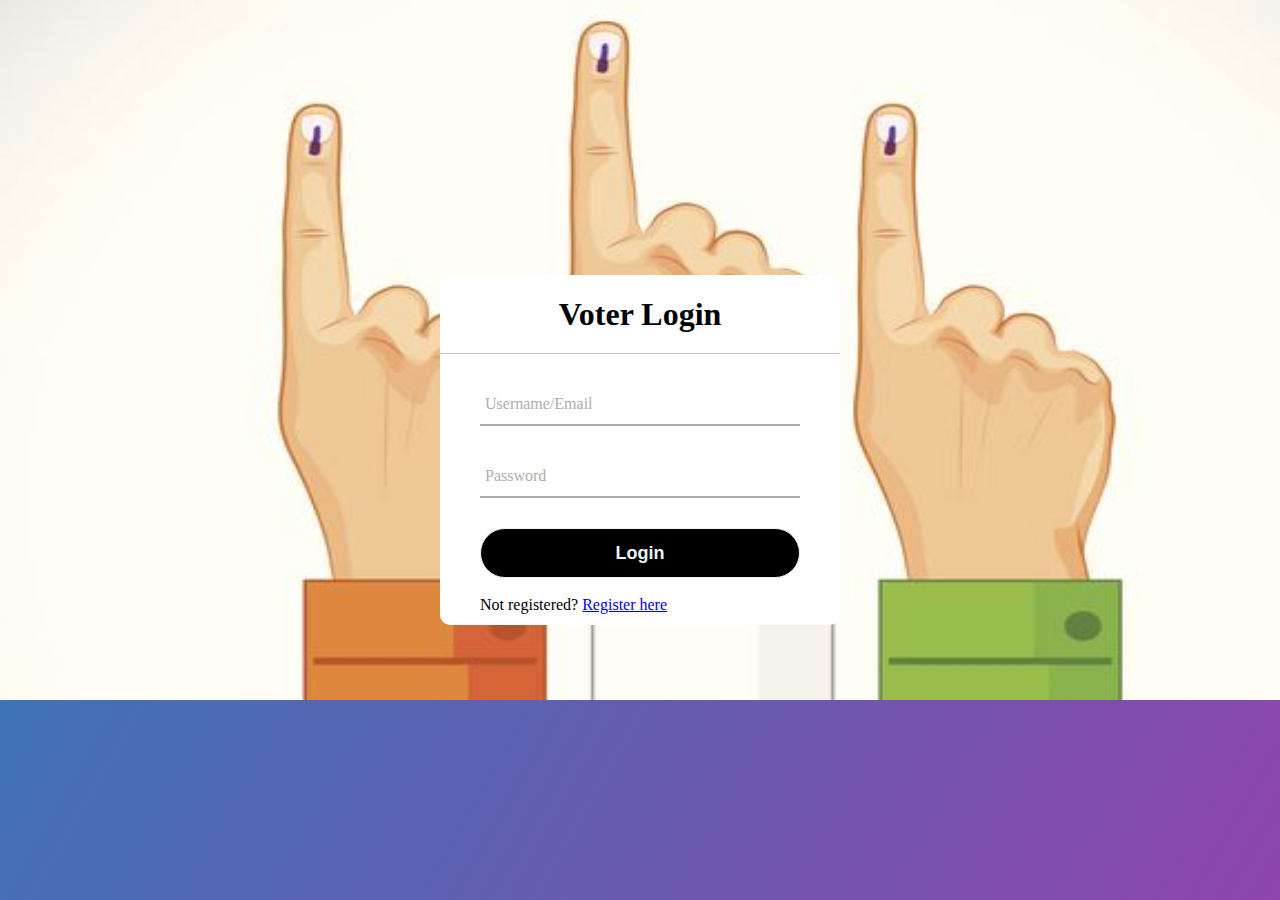
<file: index.html>
<!DOCTYPE html>
<html lang="en" dir="ltr">
  <head>
    <meta charset="utf-8">
    <title> Login Form</title>
    <style type="text/css">
    body{
  margin: 0;
  padding: 0;
  font-family: montserrat;
  background: linear-gradient(120deg,#2980b9, #8e44ad);
  height: 100vh;
  overflow: hidden;
}
.center{
  position: absolute;
  top: 50%;
  left: 50%;
  transform: translate(-50%, -50%);
  width: 400px;
  background:white;
  border-radius: 10px;
  height: 350px;
  
}
.center h1{
  text-align: center;
  padding: 0 0 20px 0;
  border-bottom: 1px solid silver;
}
.center form{
  padding: 0 40px;
  box-sizing: border-box;
}
form .txt_field{
  position: relative;
  border-bottom: 2px solid #adadad;
  margin: 30px 0;
}
.txt_field input{
  width: 100%;
  padding: 0 5px;
  height: 40px;
  font-size: 16px;
  border: none;
  background: none;
  outline: none;
}
.txt_field label{
  position: absolute;
  top: 50%;
  left: 5px;
  color: #adadad;
  transform: translateY(-50%);
  font-size: 16px;
  pointer-events: none;
  transition: .5s;
}
.txt_field span::before{
  content: '';
  position: absolute;
  top: 40px;
  left: 0;
  width: 0%;
  height: 2px;
  background: #2691d9;
  transition: .5s;
}
.txt_field input:focus ~ label,
.txt_field input:valid ~ label{
  top: -5px;
  color: #2691d9;
}
.txt_field input:focus ~ span::before,
.txt_field input:valid ~ span::before{
  width: 100%;
}
.pass{
  margin: -5px 0 20px 5px;
  color: #a6a6a6;
  cursor: pointer;
}
.pass:hover{
  text-decoration: underline;
}
input[type="submit"]{
  width: 100%;
  height: 50px;
  border: 1px solid;
  background: black;
  border-radius: 25px;
  font-size: 18px;
  color: #e9f4fb;
  font-weight: 700;
  cursor: pointer;
  outline: none;
}
input[type="submit"]:hover{
  border-color:black;
  transition: .5s;
}


    </style>
  </head>
  <body>
      <img src="images/vote.jpeg" width="1400px" height="700px">
    <div class="center">
      <h1>Voter Login</h1>
      <form method="post" action="checklogin.php" onsubmit="return loginvalidate(this)">
        <div class="txt_field">
          <input type="text" name="myusername" id="myusername" required>
          <span></span>
          <label>Username/Email</label>
        </div>
        <div class="txt_field">
          <input type="password" name="mypassword" id="mypassword" required>
          <span></span>
          <label>Password </label>
        </div>
        <input type="submit" name="submit" value="Login"><br>
    
        <div class="signup_link">
          <br>
          Not registered? <a href="registeracc.php">Register here</a>
        </div>
       
      </form>
    </div>

  </body>
</html>
</file>
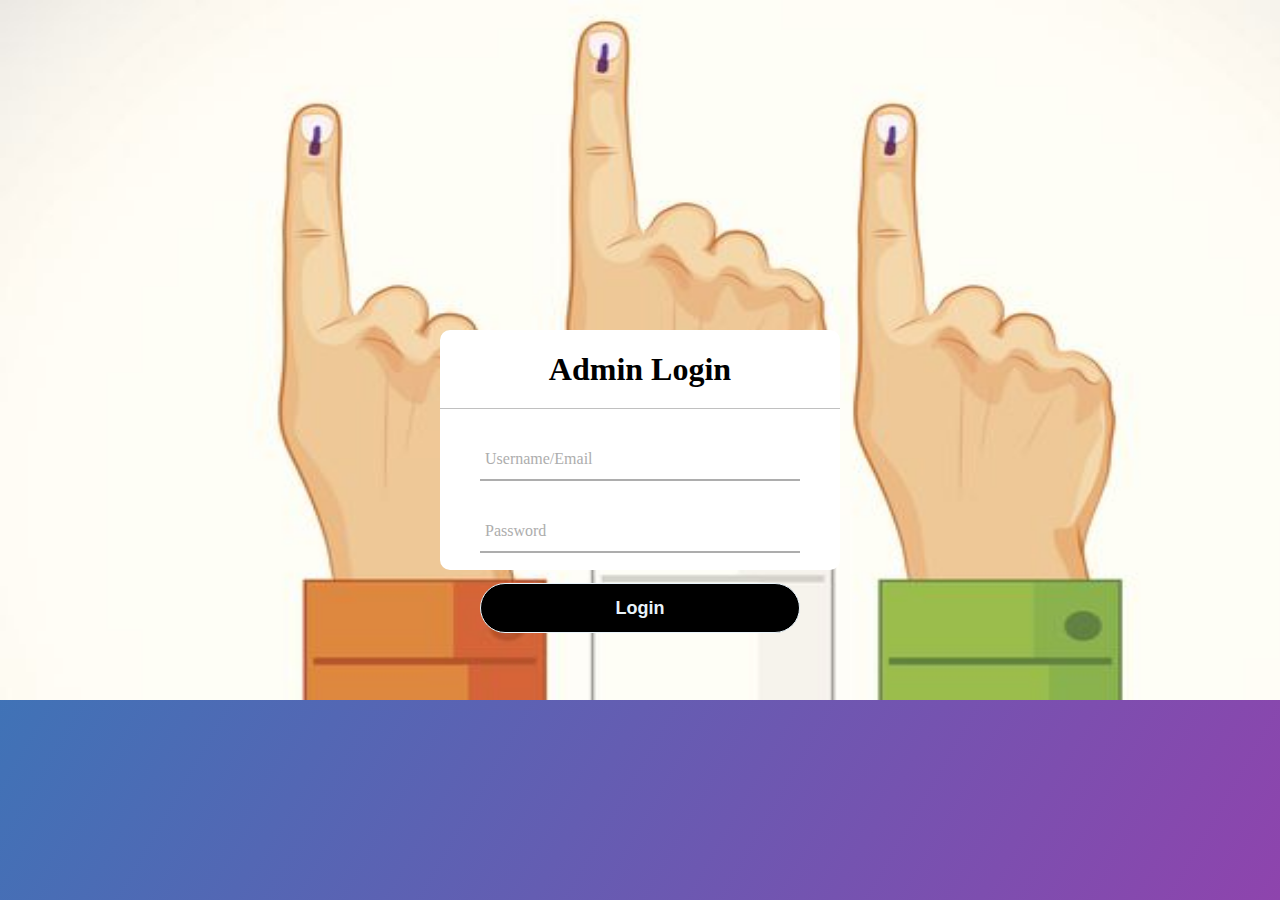
<file: admin/login.html>
<!DOCTYPE html>
<html lang="en" dir="ltr">
  <head>
    <meta charset="utf-8">
    <title> Login Form</title>
    <style type="text/css">
    body{
  margin: 0;
  padding: 0;
  font-family: montserrat;
  background: linear-gradient(120deg,#2980b9, #8e44ad);
  height: 100vh;
  overflow: hidden;
}
.center{
  position: absolute;
  top: 50%;
  left: 50%;
  transform: translate(-50%, -50%);
  width: 400px;
  background:white;
  border-radius: 10px;
  height:240px;
}
.center h1{
  text-align: center;
  padding: 0 0 20px 0;
  border-bottom: 1px solid silver;
}
.center form{
  padding: 0 40px;
  box-sizing: border-box;
}
form .txt_field{
  position: relative;
  border-bottom: 2px solid #adadad;
  margin: 30px 0;
}
.txt_field input{
  width: 100%;
  padding: 0 5px;
  height: 40px;
  font-size: 16px;
  border: none;
  background: none;
  outline: none;
}
.txt_field label{
  position: absolute;
  top: 50%;
  left: 5px;
  color: #adadad;
  transform: translateY(-50%);
  font-size: 16px;
  pointer-events: none;
  transition: .5s;
}
.txt_field span::before{
  content: '';
  position: absolute;
  top: 40px;
  left: 0;
  width: 0%;
  height: 2px;
  background: #2691d9;
  transition: .5s;
}
.txt_field input:focus ~ label,
.txt_field input:valid ~ label{
  top: -5px;
  color: #2691d9;
}
.txt_field input:focus ~ span::before,
.txt_field input:valid ~ span::before{
  width: 100%;
}
.pass{
  margin: -5px 0 20px 5px;
  color: #a6a6a6;
  cursor: pointer;
}
.pass:hover{
  text-decoration: underline;
}
input[type="submit"]{
  width: 100%;
  height: 50px;
  border: 1px solid;
  background: black;
  border-radius: 25px;
  font-size: 18px;
  color: #e9f4fb;
  font-weight: 700;
  cursor: pointer;
  outline: none;
}
input[type="submit"]:hover{
  border-color:black;
  transition: .5s;
}


    </style>
  </head>
  <body>
      <img src="images/vote.jpeg" width="1400px" height="700px">
    <div class="center">
      <h1>Admin Login</h1>
      <form method="post" action="checklogin.php" onsubmit="return loginvalidate(this)">
        <div class="txt_field">
          <input type="text" name="myusername" id="myusername" required>
          <span></span>
          <label>Username/Email</label>
        </div>
        <div class="txt_field">
          <input type="password" name="mypassword" id="mypassword" required>
          <span></span>
          <label>Password</label>
        </div>
        <input type="submit" name="submit" value="Login">
        
       
      </form>
    </div>

  </body>
</html>
</file>
